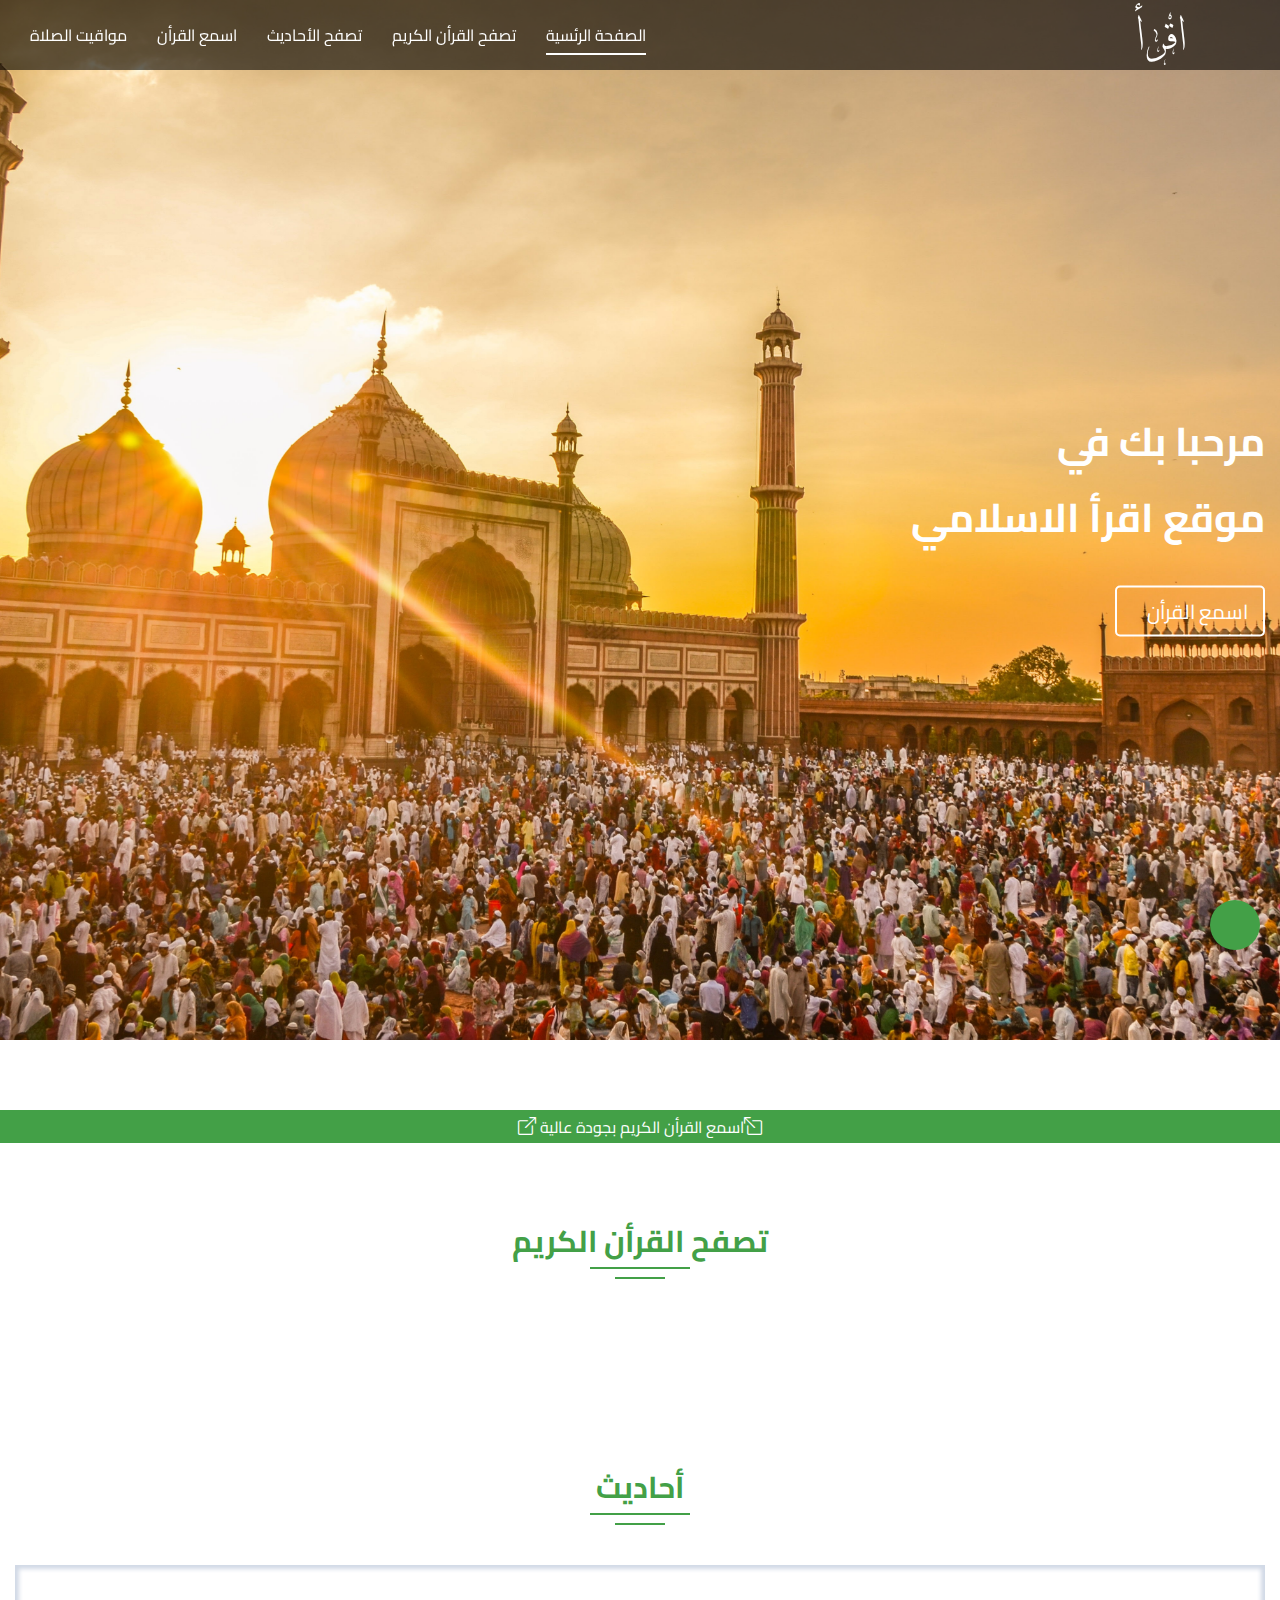
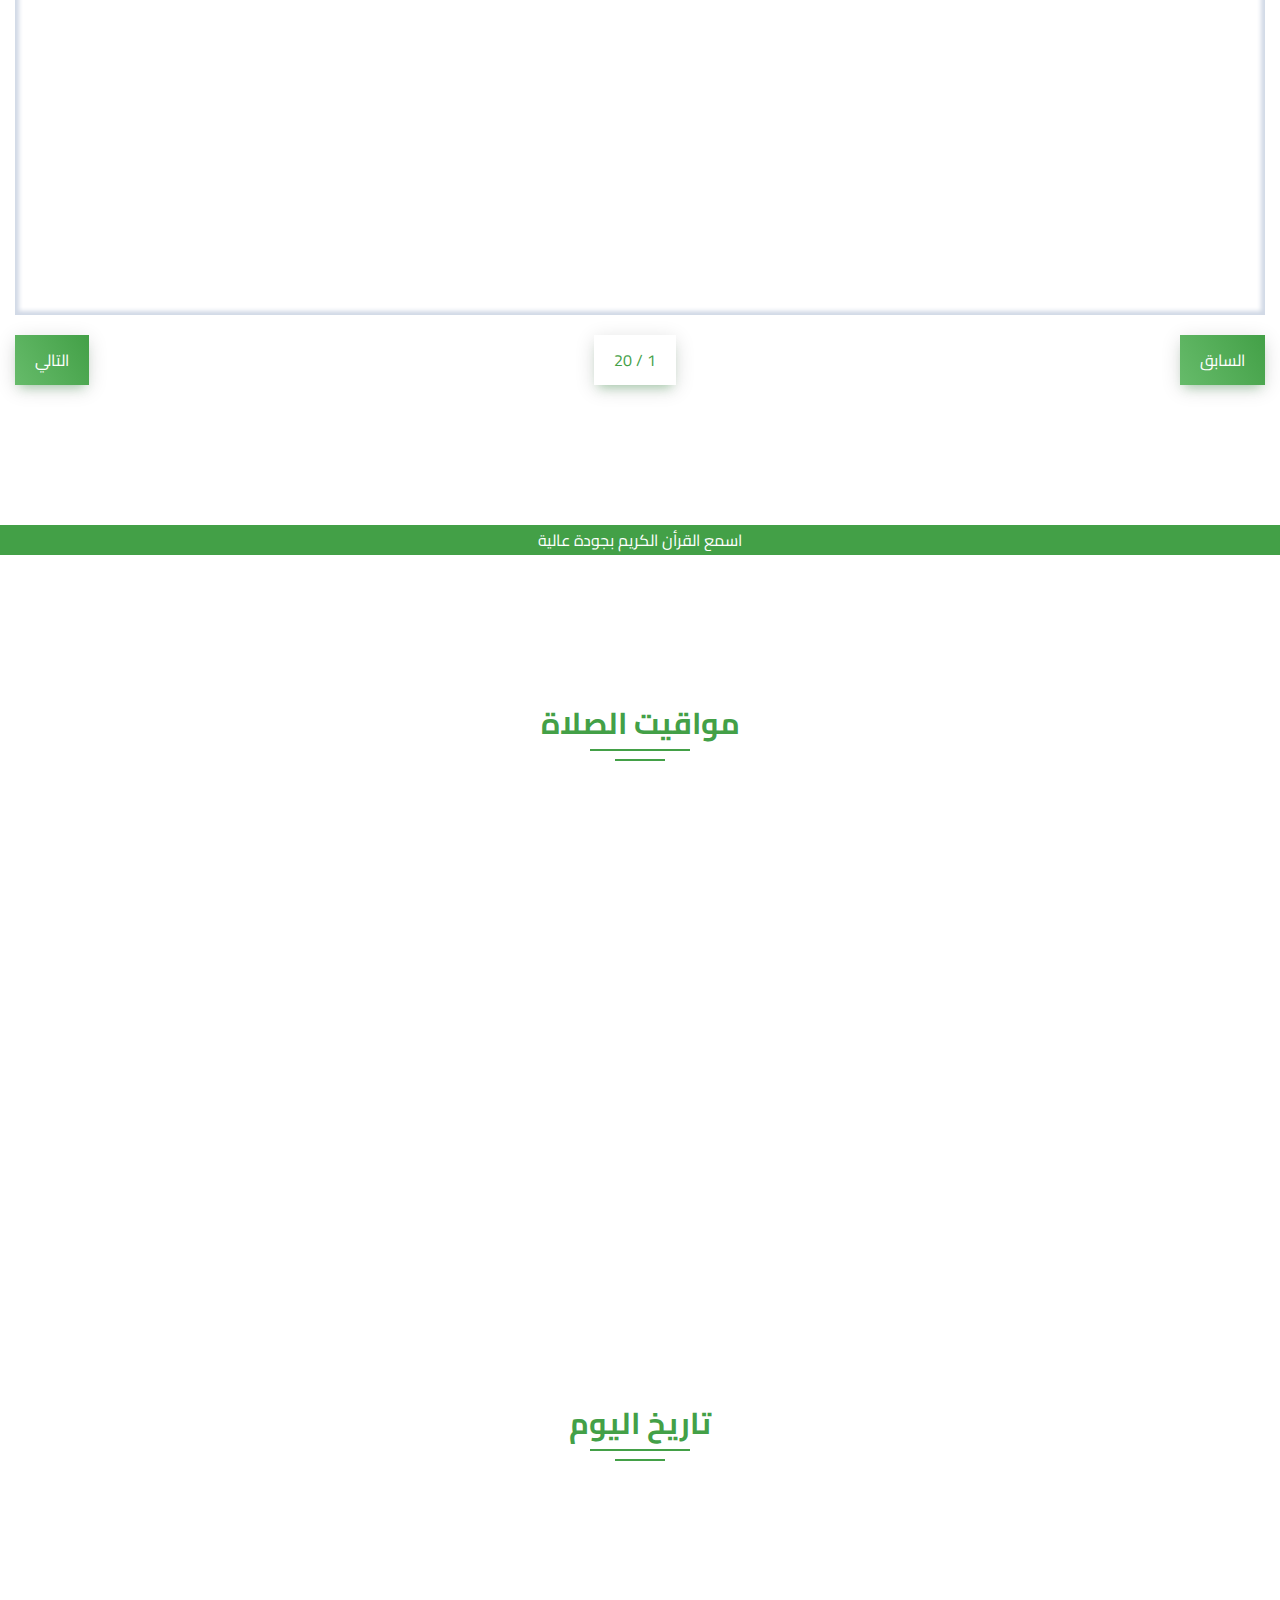
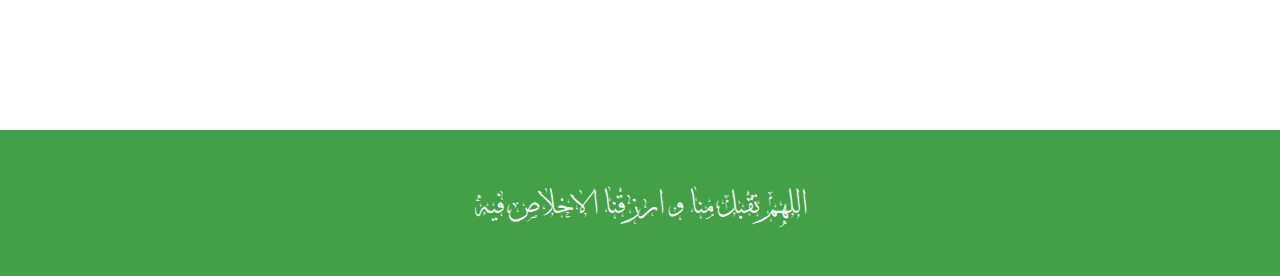
<file: index.html>
<!DOCTYPE html>
<html lang="ar" dir="rtl">
<head>
    <meta charset="UTF-8">
    <meta http-equiv="X-UA-Compatible" content="IE=edge">
    <meta name="viewport" content="width=device-width, initial-scale=1.0">
    <title>اقرأ</title>
    <link rel="stylesheet" type="text/css" href="./css/style.css">
    <link rel="stylesheet" href="https://cdnjs.cloudflare.com/ajax/libs/font-awesome/6.1.1/css/all.min.css" integrity="sha512-KfkfwYDsLkIlwQp6LFnl8zNdLGxu9YAA1QvwINks4PhcElQSvqcyVLLD9aMhXd13uQjoXtEKNosOWaZqXgel0g==" crossorigin="anonymous" referrerpolicy="no-referrer" />
    <link rel="stylesheet" href="https://cdn.jsdelivr.net/npm/bootstrap-icons@1.9.1/font/bootstrap-icons.css">
</head>
<body>

    <header class="header">
        <div class="container">
            <div class="logo"> اقرأ </div>
                <ul>
                    <li data-filter="main" class="active">الصفحة الرئسية</li>
                    <li data-filter="quran" >تصفح القرأن الكريم </li>
                    <li data-filter="hadith">  تصفح الأحاديث </li>
                    <li data-filter=""   >  <a href="./quran-mp3-main/index.html" style="text-decoration:none; color:white;">   اسمع القرأن  </a>  </li>
                    <li data-filter="prayer"  > مواقيت الصلاة </li>

                    

                    

                </ul>
                <div class="bars">
                    <i  class="fa-solid fa-bars"></i>
                </div>
          
        </div>
        <!--secton header start -->
    </header>
      <section class="main">
       <div class="container">
        
        <div class="title">
            <h2>
                مرحبا بك في  
                <br>
                موقع اقرأ الاسلامي
            </h2>
            <button class="btn">
                اسمع القرأن 
            <i class="fas fa-caret-left"></i>
            </button>
        </div>

       </div>
      
      </section>
<!--secton header end -->


<!--section Hadith start -->


<!--section Hadith end -->




<section class="section">
           
    <center>

    <div class="listen">
        
     <a href="./quran-mp3-main/index.html"> <i style="font-size: large;" class="bi bi-box-arrow-up-left"></i>اسمع القرأن الكريم بجودة عالية
        <i style="font-size: large;" class="bi bi-box-arrow-up-right"></i>
    </a>
    </div>
</center>
</section>
<!--section Quran karime start -->

<section class="quran">
    <h3>تصفح القرأن الكريم </h3>
    <div class="container">
    <div class="surahsContainer">
       




    </div>
    </div>
</section>


<!--section Quran karime end-->
<!-- popup sorah-->

<div class="surah-popup">

    <div class="close-popup">
        <i class="fa-solid fa-xmark"></i>
   </div>

    <div class="ayat">
     
    </div>
</div>



<section class="hadith">
    <h3>أحاديث</h3> 
    <div class="container">
     
       <div class="hadithContainer">
         

       </div>
       <div class="buttons">
           <div class="prev">السابق</div>
           <div class="number">1 / 20</div>
           <div class="next">التالي</div>

       </div>
   </div>
</section>


<section>
           
    <center>

    <div class="listen">
     <a href="./quran-mp3-main/index.html">                 اسمع القرأن الكريم بجودة عالية
    </a>
    </div>
</center>
</section>
<section class="">
   <h3> مواقيت الصلاة</h3>
    <div class="container">
        <center> 

            <iframe id="iframe2" style="background: rgb(255, 255, 255); border: 0px solid rgb(238, 238, 238); width: 100%; overflow: hidden; height: 445px;" src="https://timesprayer.today/widget_frame.php?frame=2&amp;tformat=0&amp;theme=w3-green&amp;id=10331&amp;sound=true"></iframe>

        </center>
    </div>
</section>


<section class="">
      <h3>تاريخ اليوم</h3> 
    <div class="container">
        <center> 

            <iframe src="https://www.now-time.com/widgetclock/justnumber.php?id=1203&size=33&color=43A047&format=2&thedatein=5&backcolor=DCDCDC" frameBorder="0"></iframe>

        </center>
    </div>
</section>





<div class="scrollBtn">
    <i class="fa-solid fa-angles-up"> </i>
</div>

<footer>
    <p> اللهم تقبل منا و ارزقنا الاخلاص فيه</p>
</footer>


      <script src="./js/main.js"></script>
</body>
</html>
</file>
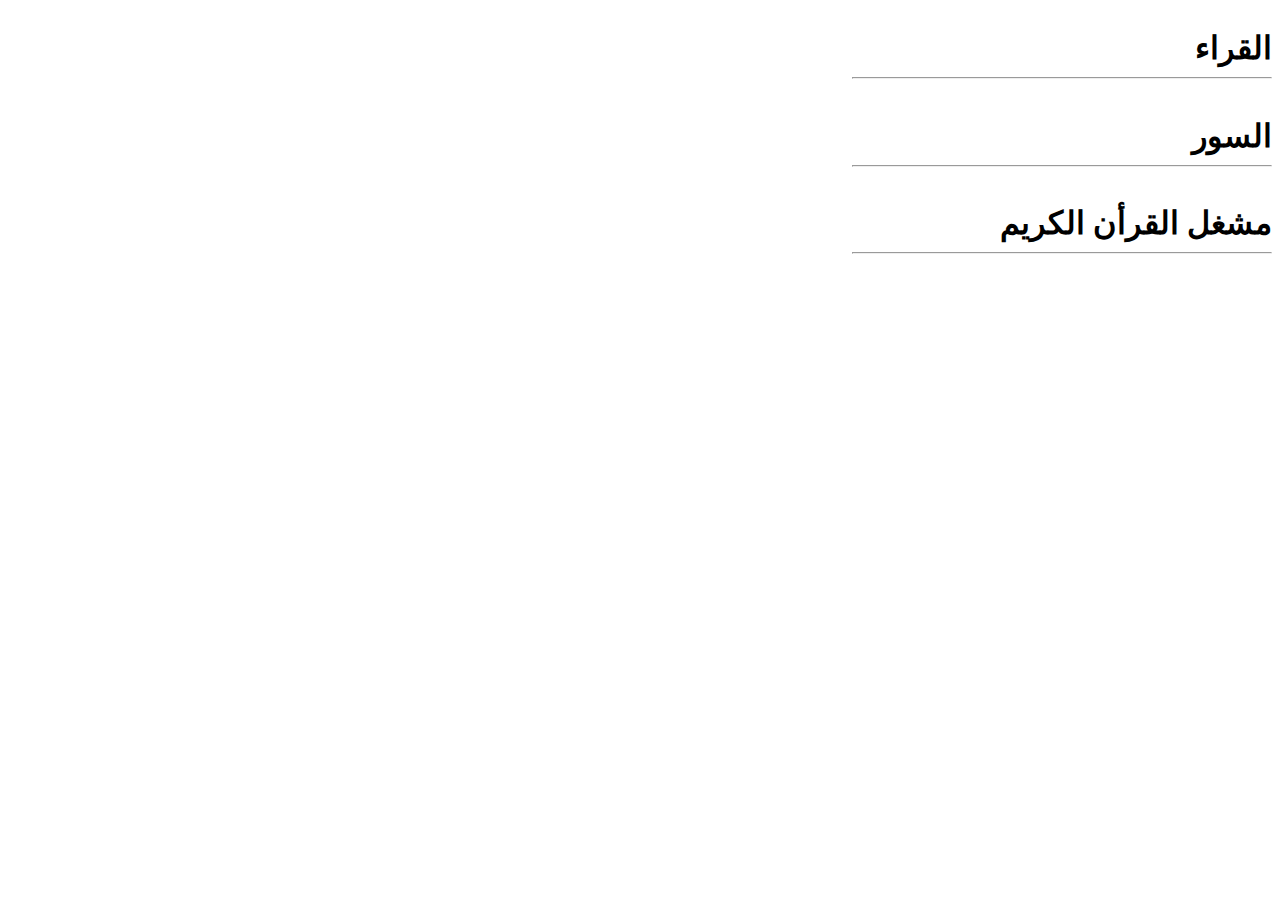
<file: quran-mp3-main/index.html>
<!DOCTYPE html>
<html lang="ar" dir="rtl">
<head>
    <meta charset="UTF-8">
    <meta http-equiv="X-UA-Compatible" content="IE=edge">
    <meta name="viewport" content="width=device-width, initial-scale=1.0">
    <title>اقرأ</title>
    <link rel="stylesheet" href="style.css">
    <link href="https://cdn.jsdelivr.net/npm/bootstrap@5.1.3/dist/css/bootstrap.min.css" rel="stylesheet" integrity="sha384-1BmE4kWBq78iYhFldvKuhfTAU6auU8tT94WrHftjDbrCEXSU1oBoqyl2QvZ6jIW3" crossorigin="anonymous">
    <link rel="stylesheet" href="https://cdn.jsdelivr.net/npm/bootstrap-icons@1.8.0/font/bootstrap-icons.css">
</head>
<body>
    <div class="row p-5 vh-100">
       
    <div class="col-lg-4 col-md-4 col-sm-4 col-12 scroll">
         <div class="sticky-top">

        <h1 class="fs-4 fw-bold text-center">القراء</h1>

        </div>
        
    <div class="min-vh-100 shadow-lg p-3 bg-red">
        <hr/>
        <ul class="list-group text-start" id="list">
            
        </ul>
    </div>
    </div>
 
    <div class="col-lg-4 col-md-4 col-sm-4 col-12 scroll">  
     <div class="sticky-top">
  <h1 class="fs-4 fw-bold text-center">السور</h1>
    </div>
    <div class="min-vh-100 shadow-lg p-3 bg-red">
       <hr/>
        <ul class="list-group text-end">
            <div id="surah">
               
            </div>
        </ul>
    </div>
    </div>
    
    <div class="col-lg-4 col-md-4 col-sm-4 col-12 scroll">
        <div class="sticky-top">
  <h1 class="fs-4 fw-bold text-center">مشغل القرأن الكريم</h1>
    </div>
    <div class="min-vh-100 shadow-lg p-3 bg-red">
       <hr/>
        <ul class="list-group text-end" id="player">
           
        </ul>
    </div>
    </div>
    </div>



    




    <script src="https://cdn.jsdelivr.net/npm/bootstrap@5.1.3/dist/js/bootstrap.bundle.min.js" integrity="sha384-ka7Sk0Gln4gmtz2MlQnikT1wXgYsOg+OMhuP+IlRH9sENBO0LRn5q+8nbTov4+1p" crossorigin="anonymous"></script>
    <script src="main.js"></script>

   

</body>


</html>
</file>
<file: css/style.css>
@import url('https://fonts.googleapis.com/css2?family=Cairo:wght@700&display=swap');
@font-face{
    font-family: myfont;
    src: url(font.ttf);
}
/*start secion header*/
*{
    margin: 0;
    padding: 0;
    box-sizing: border-box;
    font-family: 'Cairo', sans-serif;
outline: none;
    
}
::-webkit-scrollbar{
    width: 0;
}
body
{
    direction: rtl;
    scroll-behavior: smooth;
}
ul,li
{
    list-style: none;
}
.container
{
    max-width: 100%;
    margin: 0 auto;
    position: relative;
    padding: 0 15px;

}
section{
    padding: 70px 0px;
}
section h3
{
    font-size: 30px;
    text-align: center;
    color: #43a047;
    margin-bottom: 50px;
    position: relative;

}
section h3::after,
section h3::before
{
    content: "";
    position: absolute;
    background-color: #43a047;
    height: 2px;
    left: 50%;
    transform: translateX(-50%);
}
section h3::after
{
    width: 50px;
    bottom: -10px;
}
section h3::before
{
    width: 100px;
    bottom: 0px;
}


.header
{
    position: fixed;
    top: 0;
    left: 0;
    right: 0;
    z-index: 1;
    transition: .5s all ease-in-out;
}
.header .container
{
    display: flex;
    justify-content: space-between;
    align-items: center;
    height: 70px;
    color: black;
    transition: .5s all ease-in-out;
}
.header {
    background-color: rgba(0, 0, 0, .6);
}
.header .active .container{
    height: 80px;
}
.header ul{
    display: flex;
}
.header ul li{
   position: relative;
   cursor: pointer;
   color: white;
}
.header ul li::after{
    content: "";
    position: absolute;
    bottom: -5px;
    left: 0;
    background-color: #fff;
    height: 2px;
    transition: .3s all ease-in-out;
    width: 0;
}
.header li.active::after,
.header li:hover::after

{
    width: 100%;
}
.header .bars{
    display: none;
}
.header li:not(:first-of-type),
.header li:not(:last-of-type)
{
    margin: 0 15px;
}
.header .logo{
    font-family: myfont;
    font-size: 45px;
    cursor: pointer;
   color: white;
   margin-right: 80px;
}
.main 
{
background: url('../images/el\ madina.jpg') center center/cover no-repeat no-repeat;   

}
.main .container{
    min-height: 100vh;
}
.main .title 
{
    position: absolute;
    top: 50%;
    transform: translateY(-50%);
    color: #fff;
}
.main .title h2{
    line-height: 1.9;
    font-size: 40px;
    margin-bottom: 30px;
}
.title .btn{
    border: 2px solid #fff;
    background: transparent;
    border-radius: 5px;
    font-size: 20px;
    font-weight: 400;
    color: inherit;
    display: flex;
    align-items: center;
    position: relative;
    transition: .3 all ease-in-out;
    padding: 5px 15px;
}
.title .btn i{
    font-size: 25px;
    margin-right: 15px;
}
.title .btn::after
{
    content: "";
    position: absolute;
    right: 0;
    top: 0;
    width: 0;
    height: 100%;
    transition: .3s ease-in-out;
    background-color: #fff;
    z-index: -1;
}
.title .btn:hover
{
    color: #232323;
}
.title .btn:hover::after
{
    width: 100%;
}

/*end secion header*/
/*start secion hadith*/
.hadithContainer
{
    min-height: 350px;
    position: relative;
    box-shadow: 4px 4px 4px 0 #d1d9e6 inset,
    -4px -4px 4px 0px #d1d9e6 inset;
    color: #232323;
    text-align: center;
    display: flex;
    align-items: center;
    justify-content: center;
    padding: 50px 20px;
    padding-top: 70px;
}
.hadith .buttons .number
{
  
    padding: 10px 20px;
    color: #43a047;
    background: transparent;
    box-shadow: 0 4px 20px 0 rgba(0, 0, 0, .14) , 0 7px 10px -5px rgba(76, 175, 88, .4);
    
}
.hadith .buttons{
    display: flex;
    justify-content: space-between;
    margin-top: 20px;
}
.hadith .buttons div
{
    background: linear-gradient(60deg, #66bb6a , #43a047);
    box-shadow: 0 4px 20px 0 rgba(0, 0, 0, .14) , 0 7px 10px -5px rgba(76, 175, 88, .4);
    color: #fff;
    padding: 10px 20px ;
    cursor: pointer;
}
/* end secion hadith*/
/* section Quran karime start */

.surahsContainer
{
    display: flex;
    justify-content: space-between;
    flex-wrap: wrap;
    margin-right: 10px;

}
.surahsContainer .surah 
{
    min-height: 140px;
    min-width: 150px;
    box-shadow: 0 0 5px rgba(0, 0, 0, .4);
    margin-bottom: 5px;
    text-align: center;
    display: flex;
    flex-direction: column;
    justify-content: center;
    align-items: center;
    cursor: pointer;
    transition: .5s ease-in-out;
    color: #232323;
    font-size: 17px;
}

.surahsContainer .surah:hover
{
    transform: scale(1.05);
}



/* section Quran karime end */

.surah-popup
{
    position: fixed;
    top: 0;
    bottom: 0;
    left: 0;
    right: 0;
    z-index: 2;
    background-color: #fff;
    overflow-y:scroll;
    transform: translateX(100%);
    margin-left: 15px;
    margin-right: -15px;
    background: url('../images/5540822.jpg');

}
.surah-popup.active 
{
    transform: translateX(0);
    transition: .7 transform ease-in-out ;
}
.surah-popup::-webkit-scrollbar
{
    width: 10px;
    background-color: #fff;
}
.surah-popup::-webkit-slider-thumb
{
    background-color: #43a047;
}
.close-popup
{
    position: sticky;
    top: 5px;
    right: 5px;
    width: 40px;
    height: 40px;
    box-shadow: 0 0 4px rgba(0, 0, 0, .6);
    display: flex;
    align-items: center;
    justify-content: center;
    font-size: 23px;
    color: #121212;
    cursor: pointer;
}
.surah-popup .ayat 
{
    padding: 20px;
    width: calc(100% - 40px );
    margin-top: 20px;
    margin-right: 40px;
    color: #121212;
    text-align: center;
}
.surah-popup  p 
{
    line-height: 2;
    width: 100%;
    border-bottom: 2px solid #43a047;
    margin-right: 10px;

}
.listen{
    background-color: #43a047;
    
}
.listen  a{
    text-decoration: none;
    color: #fff;
    cursor: pointer;
}
/*scroll btn*/
.scrollBtn{
    position:fixed;
    bottom: 0px;
    right: 20px;
    color: #fff;
    width: 50px;
    height: 50px;
    display: flex;
    align-items: center;
    justify-content: center;
    background-color: #43a047;
    border-radius: 50%;
    font-size: 25px;
    transition: 1s bottom ease-in-out;
    bottom: -50px;
    cursor: pointer;
}
.scrollBtn.active{
    bottom: 20px;
}




footer {
    background: #43a047;
    color: #ffffff;
}

footer p {
    padding: 40px 0;
    text-align: center;
    cursor: pointer;
    font-family: myfont;
    font-size: xx-large;

}

footer img {
    width: 120px;

}
.section{
    padding-bottom: 0px;
}
























@media (max-width :768px)
{
    .header .logo
    {
      margin-right: 10px;
    }
    .header .bars {
        display: block;
        font-size: 25px;
    }
    .header{
        background-color: transparent;
    }
    .header ul {
        position: absolute;
        left: 0;
        top: 80px;
       width: 250px;
       background-color: rgba(0, 0, 0, .6);
      flex-direction: column;
    padding: 0 50px;
    text-align: center;
      transform: translateX(-100%);
      transition: .7s transform ease-in-out;
    }
    .header ul.active{
        transform: translateX(0);
    }


    .header li:not(:first-of-type),
.header li:not(:last-of-type){
    margin: 15px 0px;
}
}
@media (max-width :329px)
{
    .surahsContainer
    {
        margin-right: 80px !important;
    }
}
</file>
<file: quran-mp3-main/style.css>
@import url('https://fonts.googleapis.com/css2?family=Lato:wght@300;400;700;900&display=swap');
@import url("https://cdn.jsdelivr.net/npm/bootstrap-icons@1.8.0/font/bootstrap-icons.css");
*{
box-sizing: border-box;
}
body
body{
  font-family: 'Lato', sans-serif;
  background-color: #6d6c6c;
  overflow: hidden;
  
}
.bg-red{
  background: linear-gradient(60deg, #66bb6a , #43a047);;
  color: #fff;

}
.sticky-top{
background-color: rgba(255, 255, 255, 0.534) ;
height: 40px;
}

.sticky-top h1{
  margin-bottom: 0;
}
div .scroll{
  overflow: auto;
  height: 100%;
 

  
}

div .col-lg-4{
  width: 420px;
}

.curser{
  cursor: pointer;
}
.active{
  color: yellow;
}
audio{
  width: 100%;
  margin-left: 3px;
  margin-top: 25px;
}
@media (max-width :768px)
{
  div .col-lg-4{
    height: 100% !important;
  margin-bottom: 100px !important;
  }
}
</file>
